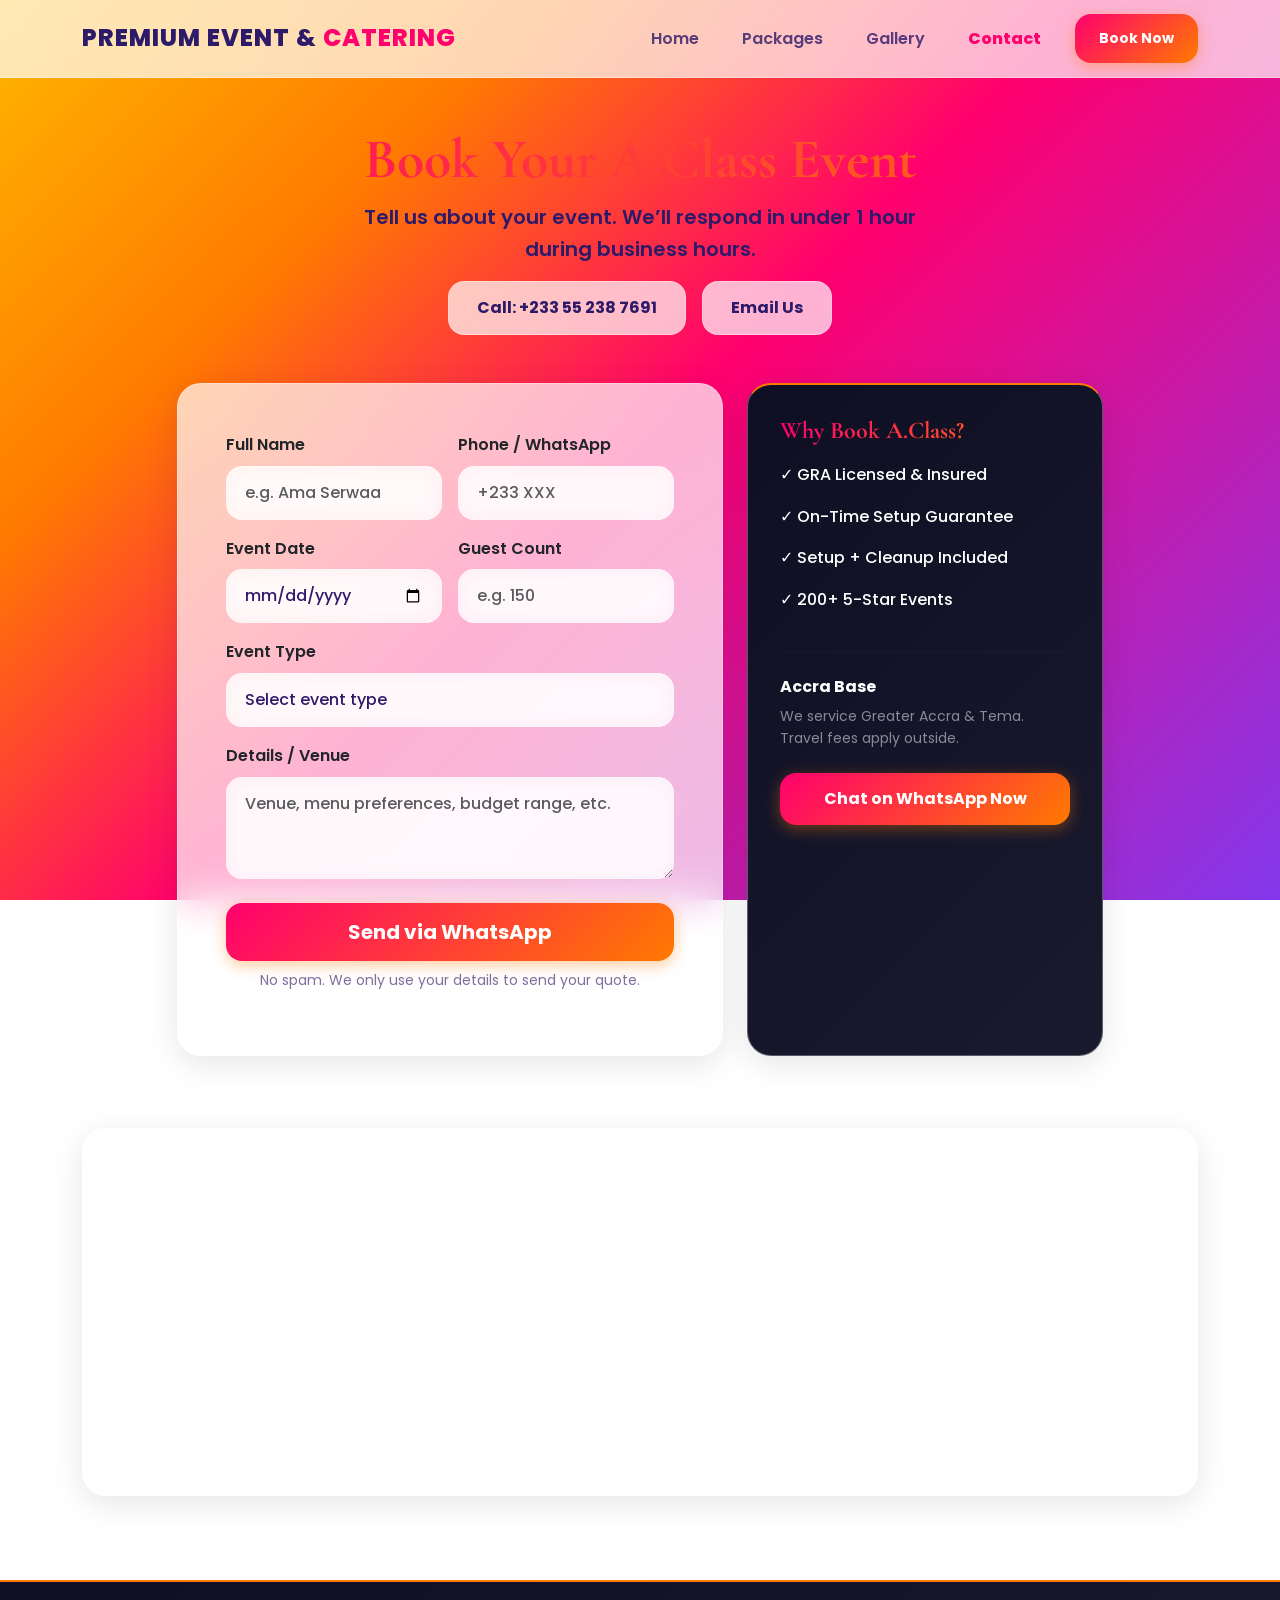
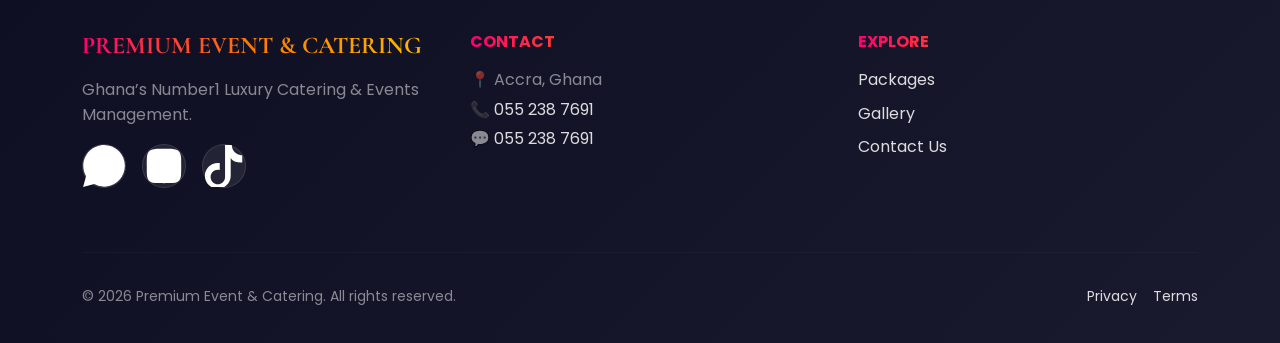
<file: PREMIUM CATERING/contact.html>
<!DOCTYPE html>
<html lang="en">
<head>
  <meta charset="UTF-8">
  <meta name="viewport" content="width=device-width, initial-scale=1.0">
  <meta name="description" content="Book A.Class Events Accra. Get a free quote for luxury catering & event services. WhatsApp, call, or email us today.">
  <title>Contact | A.Class Events Accra</title>
  
  <link href="https://cdn.jsdelivr.net/npm/bootstrap@5.3.3/dist/css/bootstrap.min.css" rel="stylesheet">
  <link rel="stylesheet" href="style.css?v=5"> <!-- Add v=5 to bust cache -->
</head>
<body>

<!-- NAVBAR - LOISY GLASS -->
<nav class="navbar navbar-expand-lg">
  <div class="container">
    <a class="navbar-brand aclass-logo" href="index.html">PREMIUM EVENT & <span>CATERING</span></a>
    <button class="navbar-toggler" type="button" data-bs-toggle="collapse" data-bs-target="#nav">
      <span class="navbar-toggler-icon"></span>
    </button>
    <div class="collapse navbar-collapse" id="nav">
      <ul class="navbar-nav ms-auto align-items-lg-center gap-lg-2">
        <li class="nav-item"><a class="nav-link" href="index.html">Home</a></li>
        <li class="nav-item"><a class="nav-link" href="packages.html">Packages</a></li>
        <li class="nav-item"><a class="nav-link" href="gallery.html">Gallery</a></li>
        <li class="nav-item"><a class="nav-link active" href="contact.html">Contact</a></li>
        <li class="nav-item ms-lg-2"><a class="btn btn-luxe btn-sm px-4" href="contact.html">Book Now</a></li>
      </ul>
    </div>
  </div>
</nav>

<!-- Contact Section | GLASS + GRADIENT BG -->
<section class="py-5 py-lg-6">
  <div class="container">
    <div class="text-center mb-5">
      <h1 class="display-4 fw-bold serif text-gradient mb-2">Book Your A.Class Event</h1>
      <p class="fs-5 fw-semibold col-lg-6 mx-auto">Tell us about your event. We’ll respond in under 1 hour during business hours.</p>
      <div class="d-flex gap-3 justify-content-center mt-3 flex-wrap">
        <a href="tel:+233552387691" class="btn btn-outline-luxe">Call: +233 55 238 7691</a>
        <a href="mailto:bookings@aclass.events" class="btn btn-outline-luxe">Email Us</a>
      </div>
    </div>

    <div class="row justify-content-center g-4">
      <!-- Form | GLASS CARD -->
      <div class="col-lg-6">
        <form id="bookingForm" class="card p-4 p-lg-5">
          <div class="row g-3">
            <div class="col-md-6">
              <label class="form-label fw-semibold">Full Name</label>
              <input class="form-control" name="name" placeholder="e.g. Ama Serwaa" required>
            </div>
            <div class="col-md-6">
              <label class="form-label fw-semibold">Phone / WhatsApp</label>
              <input class="form-control" name="phone" placeholder="+233 XXX" required>
            </div>
            <div class="col-md-6">
              <label class="form-label fw-semibold">Event Date</label>
              <input type="date" class="form-control" name="date" required>
            </div>
            <div class="col-md-6">
              <label class="form-label fw-semibold">Guest Count</label>
              <input type="number" class="form-control" name="guests" placeholder="e.g. 150" min="10" required>
            </div>
            <div class="col-12">
              <label class="form-label fw-semibold">Event Type</label>
              <select class="form-select" name="type" required>
                <option value="" selected disabled>Select event type</option>
                <option>Wedding</option>
                <option>Corporate Gala</option>
                <option>Birthday / Party</option>
                <option>Funeral Reception</option>
                <option>Office Event</option>
                <option>Other</option>
              </select>
            </div>
            <div class="col-12">
              <label class="form-label fw-semibold">Details / Venue</label>
              <textarea class="form-control" name="details" rows="3" placeholder="Venue, menu preferences, budget range, etc."></textarea>
            </div>
          </div>
          <button type="submit" class="btn btn-luxe w-100 mt-4 btn-lg">Send via WhatsApp</button>
          <p class="text-center small mt-2" style="color: var(--muted);">No spam. We only use your details to send your quote.</p>
        </form>
      </div>

      <!-- Info Card | DARK GLASS CARD -->
      <div class="col-lg-4">
        <div class="card h-100" style="background: linear-gradient(135deg, #0F0F23 0%, #1A1A2E 100%); border-top: 2px solid var(--grad-2); color:#fff;">
          <h3 class="h4 serif mb-3 text-gradient">Why Book A.Class?</h3>
          <ul class="list-unstyled d-grid gap-3 fw-medium">
            <li>✓ GRA Licensed & Insured</li>
            <li>✓ On-Time Setup Guarantee</li>
            <li>✓ Setup + Cleanup Included</li>
            <li>✓ 200+ 5-Star Events</li>
          </ul>
          <hr style="border-color: rgba(255,255,255,.1);" class="my-4">
          <h4 class="h6 fw-bold">Accra Base</h4>
          <p class="small text-white-50 mb-0">We service Greater Accra & Tema. Travel fees apply outside.</p>
          <div class="mt-4">
            <a href="https://wa.me/2335XXXXXXXX?text=Hi%20A.Class%20Events%2C%20I%20want%20a%20quote" target="_blank" class="btn btn-luxe w-100">Chat on WhatsApp Now</a>
          </div>
        </div>
      </div>
    </div>
  </div>
</section>

<!-- Map | GLASS FRAME -->
<section class="py-4">
  <div class="container">
    <div class="card p-2" style="border-radius: 24px; overflow:hidden;">
      <iframe 
        src="https://www.google.com/maps/embed?pb=!1m18!1m12!1m3!1d3971.123456!2d-0.250123!3d5.550123!2m3!1f0!2f0!3f0!3m2!1i1024!2i768!4f13.1!3m3!1m2!1s0xfdf9c123456789%3A0x123456789!2sAccra%2C%20Ghana!5e0!3m2!1sen!2sgh!4v1234567890" 
        width="100%" 
        height="350" 
        style="border:0; border-radius:20px;" 
        allowfullscreen="" 
        loading="lazy" 
        referrerpolicy="no-referrer-when-downgrade">
      </iframe>
    </div>
  </div>
</section>
<footer class="footer">
  <div class="container">
    <div class="row g-5 pb-5">
      <div class="col-lg-4">
        <h3 class="h4 serif mb-3">PREMIUM EVENT & <span>CATERING</span></h3>
        <p class="text-white-50">Ghana’s Number1 Luxury Catering & Events Management.</p>
        <div class="d-flex gap-3 mt-3 socials">
  <a href="https://wa.me/233552387691" target="_blank" class="social-icon" aria-label="WhatsApp">
    <svg viewBox="0 0 24 24" fill="#fff"><path d="M.057 24l1.687-6.163c-1.041-1.804-1.588-3.849-1.587-5.946.003-6.556 5.338-11.891 11.893-11.891 3.181.001 6.167 1.24 8.413 3.488 2.245 2.248 3.481 5.236 3.48 8.414-.003 6.557-5.338 11.892-11.894 11.892-1.99-.001-3.951-.5-5.688-1.448l-6.305 1.654z"/></svg>
  </a>
  <a href="#" target="_blank" class="social-icon" aria-label="Instagram"><svg viewBox="0 0 24 24" fill="#fff"><path d="M12 2.163c3.204 0 3.584.012 4.85.07 3.252.148 4.771 1.691 4.919 4.919.058 1.265.069 1.645.069 4.849 0 3.205-.012 3.584-.069 4.849-.149 3.225-1.664 4.771-4.919 4.919-1.266.058-1.644.07-4.85.07-3.204 0-3.584-.012-4.849-.07-3.26-.149-4.771-1.699-4.919-4.92-.058-1.265-.07-1.644-.07-4.849 0-3.204.013-3.583.07-4.849.149-3.227 1.664-4.771 4.919-4.919 1.266-.057 1.645-.069 4.849-.069z"/></svg></a>
  <a href="#" target="_blank" class="social-icon" aria-label="TikTok"><svg viewBox="0 0 24 24" fill="#fff"><path d="M12.525.02c1.31-.02 2.61-.01 3.91-.02.08 1.53.63 3.09 1.75 4.17 1.12 1.11 2.7 1.62 4.24 1.79v4.03c-1.44.05-2.89-.02-4.33-.53-.28-.11-.53-.23-.77-.39-.65-.45-1.17-1.06-1.5-1.79v10.33c0 4.07-3.3 7.38-7.38 7.38s-7.38-3.31-7.38-7.38c0-4.08 3.3-7.38 7.38-7.38.38 0 .76.03 1.12.09v3.96c-.35-.06-.72-.09-1.09-.09-2.28 0-4.13 1.85-4.13 4.13s1.85 4.13 4.13 4.13c2.28 0 4.13-1.85 4.13-4.13v-16.02z"/></svg></a>
</div>
      </div>
      <div class="col-lg-4">
        <h4 class="h6 fw-bold mb-3 text-uppercase">Contact</h4>
        <p class="mb-1 text-white-50">📍 Accra, Ghana</p>
        <p class="mb-1 text-white-50">📞 <a href="tel:0552387691">055 238 7691</a></p>
        <p class="mb-0 text-white-50">💬 <a href="https://wa.me/233552387691">055 238 7691</a></p>
      </div>
      <div class="col-lg-4">
        <h4 class="h6 fw-bold mb-3 text-uppercase">Explore</h4>
        <a href="packages.html" class="d-block mb-2">Packages</a>
        <a href="gallery.html" class="d-block mb-2">Gallery</a>
        <a href="contact.html" class="d-block">Contact Us</a>
      </div>
    </div>
    <hr class="footer-hr">
    <div class="d-flex flex-column flex-md-row justify-content-between align-items-center py-3 small text-white-50">
      <p class="mb-0">© 2026 Premium Event & Catering. All rights reserved.</p>
      <div class="d-flex gap-3 mt-2 mt-md-0">
        <a href="privacy.html">Privacy</a>
        <a href="terms.html">Terms</a>
      </div>
    </div>
  </div>
</footer>
<script src="https://cdn.jsdelivr.net/npm/bootstrap@5.3.3/dist/js/bootstrap.bundle.min.js"></script>
<script>
  // WhatsApp prefill - no backend needed
  document.getElementById('bookingForm').addEventListener('submit', function(e){
    e.preventDefault();
    const f = e.target;
    const msg = `Hi A.Class Events!%0A%0A*New Booking Enquiry*%0AName: ${f.name.value}%0APhone: ${f.phone.value}%0ADate: ${f.date.value}%0AGuests: ${f.guests.value}%0AType: ${f.type.value}%0ADetails: ${f.details.value}`;
    window.open(`https://wa.me/2335XXXXXXXX?text=${msg}`, '_blank');
  });
</script>
</body>
</html>
</file>
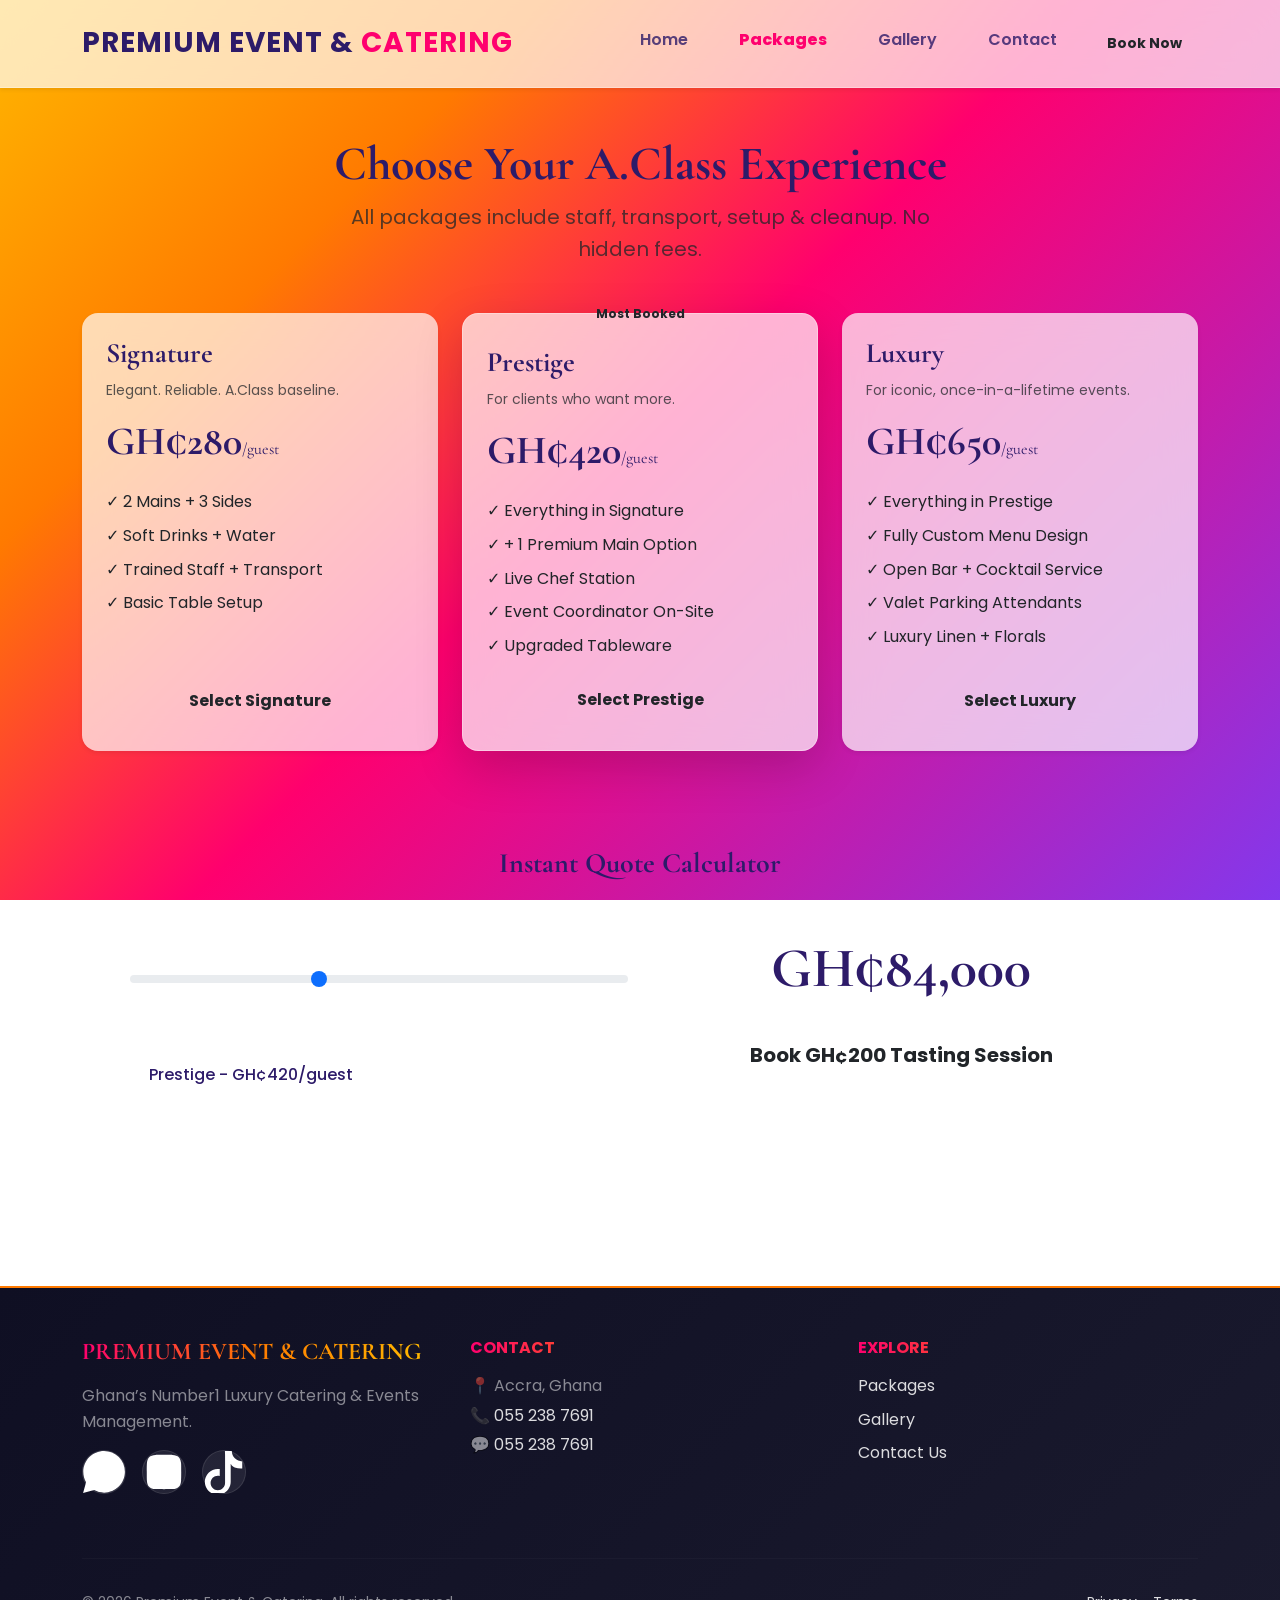
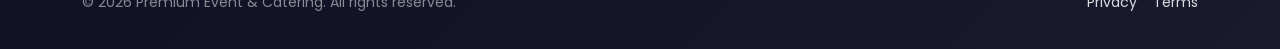
<file: PREMIUM CATERING/packages.html>
<!DOCTYPE html>
<html lang="en">
<head>
  <meta charset="UTF-8">
  <meta name="viewport" content="width=device-width, initial-scale=1.0">
  <meta name="description" content="A.Class Events Packages Accra. Signature, Prestige, and Luxury catering from GH¢280/guest. Instant quote calculator. Book a tasting today.">
  <title>Packages & Pricing | A.Class Events Accra</title>
  
  <link href="https://cdn.jsdelivr.net/npm/bootstrap@5.3.3/dist/css/bootstrap.min.css" rel="stylesheet">
  <link href="https://fonts.googleapis.com/css2?family=Montserrat:wght@400;600;700&family=Cormorant+Garamond:wght@700&display=swap" rel="stylesheet">
  <link rel="stylesheet" href="style.css">
</head>
<body>
<!-- Navbar -->
<nav class="navbar navbar-expand-lg navbar-dark bg-jet py-3 sticky-top shadow-sm">
  <div class="container">
    <a class="navbar-brand aclass-logo fw-bold fs-3" href="index.html">PREMIUM EVENT & <span class="gold-accent">CATERING</span></a>
    <button class="navbar-toggler" type="button" data-bs-toggle="collapse" data-bs-target="#nav">
      <span class="navbar-toggler-icon"></span>
    </button>
    <div class="collapse navbar-collapse" id="nav">
      <ul class="navbar-nav ms-auto gap-lg-3">
        <li class="nav-item"><a class="nav-link" href="index.html">Home</a></li>
        <li class="nav-item"><a class="nav-link active" href="packages.html">Packages</a></li>
        <li class="nav-item"><a class="nav-link" href="gallery.html">Gallery</a></li>
        <li class="nav-item"><a class="nav-link" href="contact.html">Contact</a></li>
        <li class="nav-item"><a class="btn btn-gold btn-sm px-3" href="contact.html">Book Now</a></li>
      </ul>
    </div>
  </div>
</nav>

<!-- Packages -->
<section class="py-5 py-lg-6 bg-ivory">
  <div class="container">
    <div class="text-center mb-5">
      <h1 class="display-5 fw-bold serif mb-2">Choose Your A.Class Experience</h1>
      <p class="fs-5 text-muted col-lg-7 mx-auto">All packages include staff, transport, setup & cleanup. No hidden fees.</p>
    </div>

    <div class="row g-4 align-items-stretch">
      <!-- Signature -->
      <div class="col-lg-4">
        <div class="card h-100 p-4 border-0 shadow-sm rounded-4">
          <h3 class="fw-bold">Signature</h3>
          <p class="text-muted small">Elegant. Reliable. A.Class baseline.</p>
          <h2 class="gold-accent fw-bold display-6">GH¢280<span class="fs-6 fw-normal">/guest</span></h2>
          <ul class="list-unstyled mt-3 d-grid gap-2">
            <li>✓ 2 Mains + 3 Sides</li>
            <li>✓ Soft Drinks + Water</li>
            <li>✓ Trained Staff + Transport</li>
            <li>✓ Basic Table Setup</li>
          </ul>
          <button class="btn btn-outline-gold w-100 mt-auto" data-tier="280">Select Signature</button>
        </div>
      </div>

      <!-- Prestige - Most Popular -->
      <div class="col-lg-4">
        <div class="card h-100 p-4 border-gold shadow-lg rounded-4 position-relative">
          <span class="badge bg-gold text-dark fw-bold position-absolute top-0 start-50 translate-middle mt-n2 px-3 py-2">Most Booked</span>
          <h3 class="fw-bold mt-2">Prestige</h3>
          <p class="text-muted small">For clients who want more.</p>
          <h2 class="gold-accent fw-bold display-6">GH¢420<span class="fs-6 fw-normal">/guest</span></h2>
          <ul class="list-unstyled mt-3 d-grid gap-2">
            <li>✓ Everything in Signature</li>
            <li>✓ + 1 Premium Main Option</li>
            <li>✓ Live Chef Station</li>
            <li>✓ Event Coordinator On-Site</li>
            <li>✓ Upgraded Tableware</li>
          </ul>
          <button class="btn btn-gold w-100 mt-auto" data-tier="420">Select Prestige</button>
        </div>
      </div>

      <!-- Luxury -->
      <div class="col-lg-4">
        <div class="card h-100 p-4 border-0 shadow-sm rounded-4">
          <h3 class="fw-bold">Luxury</h3>
          <p class="text-muted small">For iconic, once-in-a-lifetime events.</p>
          <h2 class="gold-accent fw-bold display-6">GH¢650<span class="fs-6 fw-normal">/guest</span></h2>
          <ul class="list-unstyled mt-3 d-grid gap-2">
            <li>✓ Everything in Prestige</li>
            <li>✓ Fully Custom Menu Design</li>
            <li>✓ Open Bar + Cocktail Service</li>
            <li>✓ Valet Parking Attendants</li>
            <li>✓ Luxury Linen + Florals</li>
          </ul>
          <button class="btn btn-outline-gold w-100 mt-auto" data-tier="650">Select Luxury</button>
        </div>
      </div>
    </div>

    <!-- Instant Quote Calculator -->
    <div class="bg-jet text-white p-4 p-lg-5 rounded-4 mt-5">
      <h3 class="gold-accent text-center mb-4 serif">Instant Quote Calculator</h3>
      <div class="row justify-content-center align-items-center g-4">
        <div class="col-md-6">
          <label class="form-label">Guests: <span id="guestCount" class="fw-bold">200</span></label>
          <input type="range" id="guestSlider" class="form-range" min="20" max="500" value="200">
          <label class="form-label mt-3">Selected Package:</label>
          <select id="tierSelect" class="form-select">
            <option value="280">Signature - GH¢280/guest</option>
            <option value="420" selected>Prestige - GH¢420/guest</option>
            <option value="650">Luxury - GH¢650/guest</option>
          </select>
        </div>
        <div class="col-md-6 text-center">
          <p class="mb-1 text-white-50">Estimated Total</p>
          <h2 class="display-4 fw-bold gold-accent">GH¢<span id="quote">84,000</span></h2>
          <a href="contact.html" class="btn btn-gold btn-lg w-100 mt-3">Book GH¢200 Tasting Session</a>
          <p class="small text-white-50 mt-2">Tasting fee is deducted from your final invoice.</p>
        </div>
      </div>
    </div>
  </div>
</section>

<footer class="footer">
  <div class="container">
    <div class="row g-5 pb-5">
      <div class="col-lg-4">
        <h3 class="h4 serif mb-3">PREMIUM EVENT & <span>CATERING</span></h3>
        <p class="text-white-50">Ghana’s Number1 Luxury Catering & Events Management.</p>
        <div class="d-flex gap-3 mt-3 socials">
  <a href="https://wa.me/233552387691" target="_blank" class="social-icon" aria-label="WhatsApp">
    <svg viewBox="0 0 24 24" fill="#fff"><path d="M.057 24l1.687-6.163c-1.041-1.804-1.588-3.849-1.587-5.946.003-6.556 5.338-11.891 11.893-11.891 3.181.001 6.167 1.24 8.413 3.488 2.245 2.248 3.481 5.236 3.48 8.414-.003 6.557-5.338 11.892-11.894 11.892-1.99-.001-3.951-.5-5.688-1.448l-6.305 1.654z"/></svg>
  </a>
  <a href="#" target="_blank" class="social-icon" aria-label="Instagram"><svg viewBox="0 0 24 24" fill="#fff"><path d="M12 2.163c3.204 0 3.584.012 4.85.07 3.252.148 4.771 1.691 4.919 4.919.058 1.265.069 1.645.069 4.849 0 3.205-.012 3.584-.069 4.849-.149 3.225-1.664 4.771-4.919 4.919-1.266.058-1.644.07-4.85.07-3.204 0-3.584-.012-4.849-.07-3.26-.149-4.771-1.699-4.919-4.92-.058-1.265-.07-1.644-.07-4.849 0-3.204.013-3.583.07-4.849.149-3.227 1.664-4.771 4.919-4.919 1.266-.057 1.645-.069 4.849-.069z"/></svg></a>
  <a href="#" target="_blank" class="social-icon" aria-label="TikTok"><svg viewBox="0 0 24 24" fill="#fff"><path d="M12.525.02c1.31-.02 2.61-.01 3.91-.02.08 1.53.63 3.09 1.75 4.17 1.12 1.11 2.7 1.62 4.24 1.79v4.03c-1.44.05-2.89-.02-4.33-.53-.28-.11-.53-.23-.77-.39-.65-.45-1.17-1.06-1.5-1.79v10.33c0 4.07-3.3 7.38-7.38 7.38s-7.38-3.31-7.38-7.38c0-4.08 3.3-7.38 7.38-7.38.38 0 .76.03 1.12.09v3.96c-.35-.06-.72-.09-1.09-.09-2.28 0-4.13 1.85-4.13 4.13s1.85 4.13 4.13 4.13c2.28 0 4.13-1.85 4.13-4.13v-16.02z"/></svg></a>
</div>
      </div>
      <div class="col-lg-4">
        <h4 class="h6 fw-bold mb-3 text-uppercase">Contact</h4>
        <p class="mb-1 text-white-50">📍 Accra, Ghana</p>
        <p class="mb-1 text-white-50">📞 <a href="tel:0552387691">055 238 7691</a></p>
        <p class="mb-0 text-white-50">💬 <a href="https://wa.me/233552387691">055 238 7691</a></p>
      </div>
      <div class="col-lg-4">
        <h4 class="h6 fw-bold mb-3 text-uppercase">Explore</h4>
        <a href="packages.html" class="d-block mb-2">Packages</a>
        <a href="gallery.html" class="d-block mb-2">Gallery</a>
        <a href="contact.html" class="d-block">Contact Us</a>
      </div>
    </div>
    <hr class="footer-hr">
    <div class="d-flex flex-column flex-md-row justify-content-between align-items-center py-3 small text-white-50">
      <p class="mb-0">© 2026 Premium Event & Catering. All rights reserved.</p>
      <div class="d-flex gap-3 mt-2 mt-md-0">
        <a href="privacy.html">Privacy</a>
        <a href="terms.html">Terms</a>
      </div>
    </div>
  </div>
</footer>

<script src="https://cdn.jsdelivr.net/npm/bootstrap@5.3.3/dist/js/bootstrap.bundle.min.js"></script>
<script>
  const slider = document.getElementById('guestSlider');
  const count = document.getElementById('guestCount');
  const quote = document.getElementById('quote');
  const tierSelect = document.getElementById('tierSelect');

  function updateQuote(){
    const guests = parseInt(slider.value);
    const rate = parseInt(tierSelect.value);
    count.textContent = guests;
    quote.textContent = (guests * rate).toLocaleString('en-GH');
  }

  slider.oninput = updateQuote;
  tierSelect.onchange = updateQuote;

  // Package select buttons update dropdown
  document.querySelectorAll('[data-tier]').forEach(btn=>{
    btn.addEventListener('click', ()=>{
      tierSelect.value = btn.dataset.tier;
      updateQuote();
      document.getElementById('guestSlider').scrollIntoView({behavior:'smooth'});
    });
  });
  updateQuote();
</script>
</body>
</html>
</file>
<file: PREMIUM CATERING/style.css>
/* ========== A.CLASS DESIGN SYSTEM v4 | LOISY CART ========== */
@import url('https://fonts.googleapis.com/css2?family=Poppins:wght@600;700;800&family=Cormorant+Garamond:wght@700&display=swap');

:root {
  /* LOISY CART Colors -> A.Class */
  --bg: #FFF5F0;            /* Main Background */
  --card: rgba(255, 255, 255, 0.7); /* Glass Cards/Nav */
  --text: #2D1B69;          /* Main Text. Deep purple */
  --muted: #7C6F9C;         /* Muted Text */
  --grad-1: #FF006E;        /* Hot Pink Accent */
  --grad-2: #FF7A00;        /* Orange Accent */
  --grad-3: #FFB700;        /* Gold/Yellow Accent */
  --grad-4: #8338EC;        /* Purple Accent */
  --border: rgba(255,255,255,0.3);

  /* A.Class Gradients */
  --gradient-luxe: linear-gradient(135deg, var(--grad-1), var(--grad-2));
  --gradient-luxe-hover: linear-gradient(135deg, var(--grad-2), var(--grad-3));
  --gradient-bg: linear-gradient(135deg, #FFB700 0%, #FF7A00 25%, #FF006E 50%, #8338EC 100%);
}

/* BASE */
* { box-sizing: border-box; margin: 0; padding: 0; }
html { scroll-behavior: smooth; overflow-x: hidden; }
body { 
  font-family: "Poppins", system-ui, sans-serif; 
  background: var(--gradient-bg);
  background-attachment: fixed;
  color: var(--text);
  min-height: 100vh;
  line-height: 1.6;
}
h1, h2, h3, .serif { 
  font-family: 'Cormorant Garamond', serif; 
  color: var(--text);
  font-weight: 700;
}
section { padding: 6rem 0; }
@media (max-width: 991px) { section { padding: 4rem 0; } }

/* UTILITIES */
.bg-glass { background: var(--card); backdrop-filter: blur(20px); }
.text-gradient {
  background: linear-gradient(90deg, var(--grad-1), var(--grad-2));
  -webkit-background-clip: text;
  -webkit-text-fill-color: transparent;
}

/* BUTTONS - LOISY STYLE */
.btn { 
  border-radius: 16px;
  font-weight: 700; 
  padding: 14px 28px;
  transition: all .3s ease;
  border: none;
  font-family: "Poppins", sans-serif;
}
.btn-luxe { 
  background: var(--gradient-luxe); 
  color: #fff; 
  box-shadow: 0 4px 15px rgba(255,122,0,0.4);
}
.btn-luxe:hover { 
  background: var(--gradient-luxe-hover);
  transform: translateY(-3px) scale(1.02);
  box-shadow: 0 8px 25px rgba(255,122,0,0.5);
  color: #fff;
}
.btn-outline-luxe { 
  border: 1.5px solid var(--border);
  background: var(--card);
  backdrop-filter: blur(10px);
  color: var(--text);
}
.btn-outline-luxe:hover { 
  background: var(--gradient-luxe);
  color: #fff;
  border: none;
  transform: translateY(-2px);
}

/* NAVBAR - GLASS LOISY HEADER */
.navbar { 
  background: var(--card);
  backdrop-filter: blur(20px);
  border-bottom: 1px solid var(--border);
  padding: 14px 0;
  position: sticky;
  top: 0;
  z-index: 5;
}
.aclass-logo { 
  font-weight: 800; 
  font-size: 24px; 
  letter-spacing: 1px; 
  color: var(--text);
}
.aclass-logo span { color: var(--grad-1); }
.nav-link { 
  color: var(--text)!important; 
  font-weight: 600;
  margin: 0 .6rem;
  opacity: .8;
  transition: .3s;
}
.nav-link:hover, .nav-link.active { 
  color: var(--grad-1)!important; 
  font-weight: 800;
  opacity: 1;
}

/* HERO */
.hero { 
  min-height: 85vh; 
  display: grid;
  place-items: center;
  text-align: center;
}
.hero h1 { 
  font-size: clamp(2.4rem, 5vw, 4.2rem);
  font-weight: 800;
}
.trust-badges span {
  background: var(--card);
  border: 1px solid var(--border);
  padding: 10px 18px;
  border-radius: 50px;
  backdrop-filter: blur(10px);
  font-weight: 700;
}

/* CARDS - LOISY GLASS */
.card {
  background: var(--card);
  backdrop-filter: blur(20px);
  border: 1px solid var(--border);
  border-radius: 24px;
  box-shadow: 0 8px 32px rgba(0,0,0,0.1);
  padding: 2rem;
  transition: 0.4s;
}
.card:hover {
  transform: translateY(-8px) rotateZ(-1deg);
  box-shadow: 0 20px 40px rgba(255,122,0,0.3);
  border-color: var(--grad-2);
}

/* FOOTER - LOISY DARK GRADIENT */
.footer { 
  margin-top: 60px;
  padding: 50px 20px 20px;
  background: linear-gradient(135deg, #0F0F23 0%, #1A1A2E 100%);
  border-top: 2px solid var(--grad-2);
  color: #fff;
}
.footer h3, .footer h4 { 
  background: linear-gradient(90deg,var(--grad-1),var(--grad-2),var(--grad-3));
  -webkit-background-clip: text;
  -webkit-text-fill-color: transparent;
  font-weight: 800;
}
.footer a { color: rgba(255,255,255,.85); text-decoration: none; transition: .2s; }
.footer a:hover { color: var(--grad-3); transform: translateX(4px); }
.footer-hr { border-color: rgba(255,255,255,.1); }

.social-icon {
  width: 44px; height: 44px;
  border-radius: 50%;
  background: rgba(255,255,255,.08);
  border:1px solid rgba(255,255,255,.1);
  display: grid; place-items: center;
  transition: .3s;
}
.social-icon:hover { 
  background: linear-gradient(135deg,var(--grad-2),var(--grad-4)); 
  transform: translateY(-4px) scale(1.05);
  box-shadow: 0 8px 20px rgba(255,122,0,.4);
}

/* FORMS */
.form-control, .form-select {
  border-radius: 16px;
  border: 1px solid var(--border);
  background: var(--card);
  backdrop-filter: blur(10px);
  padding: 14px 18px;
  font-weight: 500;
  color: var(--text);
}
.form-control:focus, .form-select:focus {
  border-color: var(--grad-1);
  box-shadow: 0 0 20px rgba(255,0,110,0.3);
  background: #fff;
}

/* MOBILE */
@media (max-width: 575px) {
  .btn { width: 100%; }
  .d-flex.gap-3 { flex-direction: column; }
}
/* ========== GALLERY SYSTEM v5 | HEAVY + SHARP ========== */
.gallery-filters {
  display: flex;
  gap: 12px;
  justify-content: center;
  flex-wrap: wrap;
  padding: 0 16px 40px;
}
.filter-btn {
  padding: 12px 24px;
  border: 1px solid var(--border);
  background: var(--card);
  backdrop-filter: blur(10px);
  color: var(--text);
  border-radius: 50px;
  cursor: pointer;
  font-weight: 700;
  transition: 0.3s;
}
.filter-btn.active, .filter-btn:hover {
  background: var(--gradient-luxe);
  color: #fff;
  border: none;
  transform: translateY(-2px);
  box-shadow: 0 8px 20px rgba(255,122,0,0.4);
}

.gallery-masonry {
  display: grid;
  grid-template-columns: repeat(auto-fit, minmax(280px, 1fr));
  grid-auto-rows: 280px;
  grid-auto-flow: dense;
  gap: 16px;
  padding: 0 16px;
  max-width: 1400px;
  margin: 0 auto;
}
.gallery-item {
  position: relative;
  border-radius: 24px;
  overflow: hidden;
  cursor: pointer;
  box-shadow: 0 8px 32px rgba(0,0,0,0.1);
  transition: 0.4s;
}
.gallery-item:hover {
  transform: scale(1.02);
  box-shadow: 0 20px 40px rgba(255,122,0,0.3);
}
.gallery-item img {
  width: 100%;
  height: 100%;
  object-fit: cover;
  transition: transform 0.5s ease;
}
.gallery-item:hover img {
  transform: scale(1.1);
}
.gallery-overlay {
  position: absolute;
  inset: 0;
  background: linear-gradient(180deg, transparent 40%, rgba(45,27,105,0.7) 100%);
  color: #fff;
  display: flex;
  align-items: flex-end;
  padding: 20px;
  opacity: 0;
  transition: 0.3s;
  font-weight: 700;
}
.gallery-item:hover .gallery-overlay { opacity: 1; }

/* Big tiles for quality focus */
.gallery-item.tall { grid-row: span 2; } /* 3:4 portrait shots */
.gallery-item.wide { grid-column: span 2; } /* 16:9 hero shots */

/* LIGHTBOX */
#lightbox {
  position: fixed; inset: 0;
  background: rgba(15,15,35,0.9);
  backdrop-filter: blur(20px);
  display: none; place-items: center;
  z-index: 999;
  padding: 20px;
}
#lightbox.show { display: grid; }
#lightbox img {
  max-width: 90vw;
  max-height: 90vh;
  border-radius: 20px;
  box-shadow: 0 20px 60px rgba(0,0,0,0.5);
}
#lightbox-close {
  position: absolute; top: 20px; right: 30px;
  font-size: 40px; color: #fff; cursor: pointer;
  font-weight: 800;
}
@media (max-width: 768px) {
  .gallery-item.wide { grid-column: span 1; }
  .gallery-masonry { grid-auto-rows: 240px; }
}
</file>
